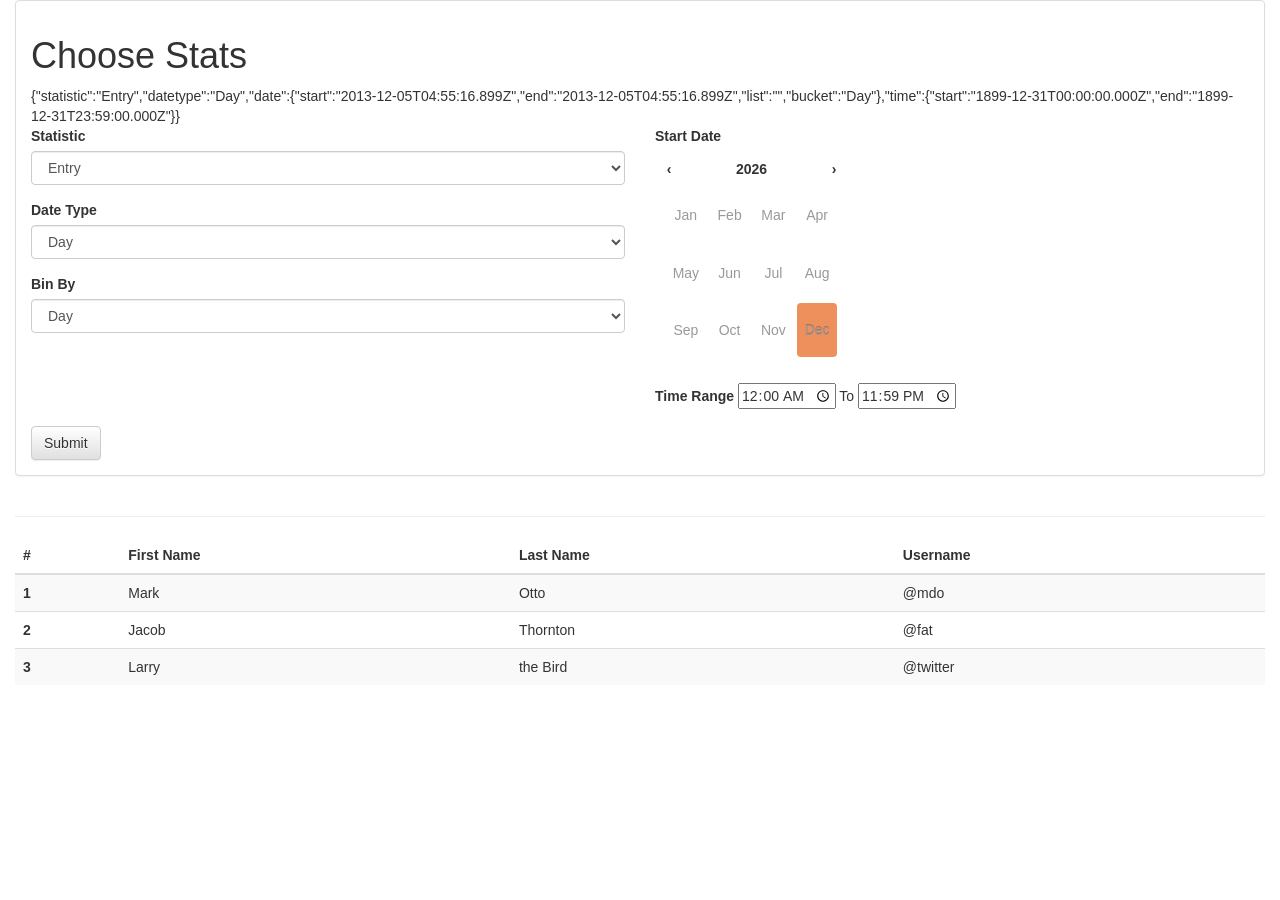
<file: webpage/index.html>
<!DOCTYPE html>
<html>
    <head>
        <title>Jonah's MTA Analysis</title>
        <link rel="stylesheet" href="css/bootstrap.min.css">
        <link rel="stylesheet" href="css/bootstrap-theme.min.css" >
        <link rel="stylesheet" type="text/css" href="css/angular-datepicker.css">

        <link rel="stylesheet" type="text/css" href="css/style.css">
        <script type="text/javascript" src="js/moment.js"></script>
        <script type="text/javascript" src="js/jquery-2.2.1.min.js"></script>
        <script src="js/bootstrap.min.js"></script>
        <script type="text/javascript" src="js/angular.min.js"></script>
        <script type="text/javascript" src="js/angular-datepicker.js"></script>
    </head>
    <body ng-app="MTA">
        <div class="container-fluid">
            <div class="row" ng-controller="input">
                <div class="col-md-12">
                    <div class="panel panel-default">
                        <div class="panel-body">
                            <h1>Choose Stats</h1>
                            {$ input $}
                            <form>
                                <div class="row">
                                    <div class="col-md-6">
                                        <div class="form-group">
                                            <label for="input-stat">Statistic</label>
                                            <select class="form-control" id="input-stat" ng-model="input.statistic">
                                                <option>Entry</option>
                                                <option>Exit</option>
                                                <option>Busyness</option>
                                            </select>
                                        </div>
                                        <div class="form-group">
                                            <label for="input-type">Date Type</label>
                                            <select class="form-control" id="input-type" ng-model="input.datetype">
                                                <option>Day</option>
                                                <option>Range</option>
                                                <option>Manual</option>
                                            </select>
                                        </div>
                                        <div class="form-group">
                                            <label for="input-bucket">Bin By</label>
                                            <select class="form-control" id="input-bucket" ng-model="input.date.bucket">
                                                <option>Day</option>
                                                <option>Hour</option>
                                                <option>Minute</option>
                                            </select>
                                        </div>
                                    </div>
                                    <div class="col-md-6">
                                        <div class="row">
                                            <div class="col-md-6" ng-show="input.datetype == 'Day' || input.datetype == 'Range'">
                                                <div class="form-group">
                                                    <label for="input-date-start">Start Date</label>
                                                    <div id="input-date-start" date-picker ng-model="input.date.start" min-date="min_date" max-date="max_date"></div>
                                                </div>
                                            </div>
                                            <div class="col-md-6">
                                                <div class="form-group" ng-show="input.datetype == 'Range'">
                                                    <label for="input-date-end">End Date</label>
                                                    <div id="input-date-end" date-picker ng-model="input.date.end" min-date="min_date" max-date="max_date"></div>
                                                </div>
                                            </div>
                                            <div class="col-md-12">
                                                <div class="form-group" ng-show="input.datetype == 'Manual'">
                                                    <label for="input-date-manual">List of dates (YYYY-MM-DD). One per row</label>
                                                    <textarea id="input-date-manual" class="form-control" rows="8" placeholder="YYYY-MM-DD" ng-model="input.date.list"></textarea>
                                                </div>
                                            </div>
                                            <div class="col-md-12">
                                                <div class="form-group">
                                                    <label>Time Range</label>
                                                    <input type="time" ng-model="input.time.start" placeholder="HH:mm:ss" >
                                                    <span>To</span>
                                                    <input type="time" ng-model="input.time.end" placeholder="HH:mm:ss" >
                                                </div>
                                            </div>
                                        </div>
                                    </div>
                                </div>
                                <button type="submit" class="btn btn-default" ng-click="submit()">Submit</button>
                            </form>
                        </div>
                    </div>
                </div>
            </div>
            <hr>
            <div class="row">
                <div class="col-md-12">
                    <table class="table table-striped">
                        <thead> <tr>
                            <th>#</th>
                            <th>First Name</th>
                            <th>Last Name</th>
                            <th>Username</th> </tr>
                        </thead>
                        <tbody>
                            <tr>
                                <th scope="row">1</th>
                                <td>Mark</td> <td>Otto</td>
                                <td>@mdo</td>
                            </tr> <tr>
                            <th scope="row">2</th>
                            <td>Jacob</td> <td>Thornton</td>
                            <td>@fat</td> </tr> <tr> <th scope="row">3</th>
                            <td>Larry</td> <td>the Bird</td>
                            <td>@twitter</td> </tr>
                        </tbody>
                    </table>
                </div>
            </div>
        </div>
        <script type="text/javascript" src="js/app.js"></script>
    </body>
</html>
</file>
<file: webpage/css/angular-datepicker.css>
.clearfix {
  *zoom: 1;
}
.clearfix:before,
.clearfix:after {
  display: table;
  content: "";
  line-height: 0;
}
.clearfix:after {
  clear: both;
}
.hide-text {
  font: 0/0 a;
  color: transparent;
  text-shadow: none;
  background-color: transparent;
  border: 0;
}
.input-block-level {
  display: block;
  width: 100%;
  min-height: 30px;
  -webkit-box-sizing: border-box;
  -moz-box-sizing: border-box;
  box-sizing: border-box;
}
.date-picker-date-time {
  position: absolute;
}
.date-range .date-picker-date-time {
  position: inherit;
}
[date-picker-wrapper] {
  position: absolute;
  min-width: 220px;
  z-index: 10;
  display: block;
  font-size: 14px;
}
[date-time-append] [date-picker-wrapper] [date-picker] {
  margin-top: -30px;
}
[date-time-append] [date-picker] {
  position: relative;
  margin-right: -1000px;
  margin-bottom: -1000px;
}
[date-range] [date-picker] .after.before {
  color: #ffffff;
  text-shadow: 0 -1px 0 rgba(0, 0, 0, 0.25);
  background-color: #499dcd;
  background-image: -moz-linear-gradient(top, #5bc0de, #2f6ab4);
  background-image: -webkit-gradient(linear, 0 0, 0 100%, from(#5bc0de), to(#2f6ab4));
  background-image: -webkit-linear-gradient(top, #5bc0de, #2f6ab4);
  background-image: -o-linear-gradient(top, #5bc0de, #2f6ab4);
  background-image: linear-gradient(to bottom, #5bc0de, #2f6ab4);
  background-repeat: repeat-x;
  filter: progid:DXImageTransform.Microsoft.gradient(startColorstr='#ff5bc0de', endColorstr='#ff2f6ab4', GradientType=0);
  border-color: #2f6ab4 #2f6ab4 #1f4677;
  border-color: rgba(0, 0, 0, 0.1) rgba(0, 0, 0, 0.1) rgba(0, 0, 0, 0.25);
  *background-color: #2f6ab4;
  /* Darken IE7 buttons by default so they stand out more given they won't have borders */
  filter: progid:DXImageTransform.Microsoft.gradient(enabled = false);
}
[date-range] [date-picker] .after.before:hover,
[date-range] [date-picker] .after.before:active,
[date-range] [date-picker] .after.before.active,
[date-range] [date-picker] .after.before.disabled,
[date-range] [date-picker] .after.before[disabled] {
  color: #ffffff;
  background-color: #2f6ab4;
  *background-color: #2a5ea0;
}
[date-range] [date-picker] .after.before:active,
[date-range] [date-picker] .after.before.active {
  background-color: #24528c \9;
}
[date-picker].hidden {
  display: none;
}
[date-picker] {
  -webkit-user-select: none;
  -moz-user-select: none;
  -ms-user-select: none;
  -o-user-select: none;
  user-select: none;
  -webkit-border-radius: 4px;
  -moz-border-radius: 4px;
  border-radius: 4px;
  background-color: #fff;
  /* GENERAL */
  padding: 4px;
  /* SPECIFIC */
}
[date-picker] table {
  margin: 0;
}
[date-picker] td,
[date-picker] th {
  padding: 4px 5px;
  text-align: center;
  width: 20px;
  height: 20px;
  -webkit-border-radius: 4px;
  -moz-border-radius: 4px;
  border-radius: 4px;
  border: none;
}
[date-picker] .switch {
  width: 145px;
}
[date-picker] span {
  display: block;
  width: 23%;
  height: 26px;
  line-height: 25px;
  float: left;
  margin: 1%;
  cursor: pointer;
  -webkit-border-radius: 4px;
  -moz-border-radius: 4px;
  border-radius: 4px;
}
[date-picker] span:hover {
  background: #eeeeee;
}
[date-picker] span.disabled,
[date-picker] span.disabled:hover {
  background: none;
  color: #999999;
  cursor: default;
}
[date-picker] .active,
[date-picker] .now {
  color: #ffffff;
  background-color: #006dcc;
  background-image: -moz-linear-gradient(top, #0088cc, #0044cc);
  background-image: -webkit-gradient(linear, 0 0, 0 100%, from(#0088cc), to(#0044cc));
  background-image: -webkit-linear-gradient(top, #0088cc, #0044cc);
  background-image: -o-linear-gradient(top, #0088cc, #0044cc);
  background-image: linear-gradient(to bottom, #0088cc, #0044cc);
  background-repeat: repeat-x;
  filter: progid:DXImageTransform.Microsoft.gradient(startColorstr='#ff0088cc', endColorstr='#ff0044cc', GradientType=0);
  border-color: #0044cc #0044cc #002a80;
  border-color: rgba(0, 0, 0, 0.1) rgba(0, 0, 0, 0.1) rgba(0, 0, 0, 0.25);
  *background-color: #0044cc;
  /* Darken IE7 buttons by default so they stand out more given they won't have borders */
  filter: progid:DXImageTransform.Microsoft.gradient(enabled = false);
  color: #fff;
  text-shadow: 0 -1px 0 rgba(0, 0, 0, 0.25);
}
[date-picker] .active:hover,
[date-picker] .now:hover,
[date-picker] .active:active,
[date-picker] .now:active,
[date-picker] .active.active,
[date-picker] .now.active,
[date-picker] .active.disabled,
[date-picker] .now.disabled,
[date-picker] .active[disabled],
[date-picker] .now[disabled] {
  color: #ffffff;
  background-color: #0044cc;
  *background-color: #003bb3;
}
[date-picker] .active:active,
[date-picker] .now:active,
[date-picker] .active.active,
[date-picker] .now.active {
  background-color: #003399 \9;
}
[date-picker] .now {
  color: #ffffff;
  text-shadow: 0 -1px 0 rgba(0, 0, 0, 0.25);
  background-color: #ee735b;
  background-image: -moz-linear-gradient(top, #ee5f5b, #ee905b);
  background-image: -webkit-gradient(linear, 0 0, 0 100%, from(#ee5f5b), to(#ee905b));
  background-image: -webkit-linear-gradient(top, #ee5f5b, #ee905b);
  background-image: -o-linear-gradient(top, #ee5f5b, #ee905b);
  background-image: linear-gradient(to bottom, #ee5f5b, #ee905b);
  background-repeat: repeat-x;
  filter: progid:DXImageTransform.Microsoft.gradient(startColorstr='#ffee5f5b', endColorstr='#ffee905b', GradientType=0);
  border-color: #ee905b #ee905b #e56218;
  border-color: rgba(0, 0, 0, 0.1) rgba(0, 0, 0, 0.1) rgba(0, 0, 0, 0.25);
  *background-color: #ee905b;
  /* Darken IE7 buttons by default so they stand out more given they won't have borders */
  filter: progid:DXImageTransform.Microsoft.gradient(enabled = false);
}
[date-picker] .now:hover,
[date-picker] .now:active,
[date-picker] .now.active,
[date-picker] .now.disabled,
[date-picker] .now[disabled] {
  color: #ffffff;
  background-color: #ee905b;
  *background-color: #ec8044;
}
[date-picker] .now:active,
[date-picker] .now.active {
  background-color: #e9712d \9;
}
[date-picker] .disabled {
  background: none;
  color: #999999 !important;
  cursor: default;
}
[date-picker] [ng-switch-when="year"] span,
[date-picker] [ng-switch-when="month"] span,
[date-picker] [ng-switch-when="minutes"] span {
  height: 54px;
  line-height: 54px;
}
[date-picker] [ng-switch-when="date"] td {
  padding: 0;
}
[date-picker] [ng-switch-when="date"] span {
  width: 100%;
  height: 26px;
  line-height: 26px;
}
[date-picker] th:hover,
[date-picker] [ng-switch-when="date"] td span:hover {
  background: #eeeeee;
  cursor: pointer;
}
</file>
<file: webpage/css/style.css>
textarea {
    resize: none !important;
}
</file>
